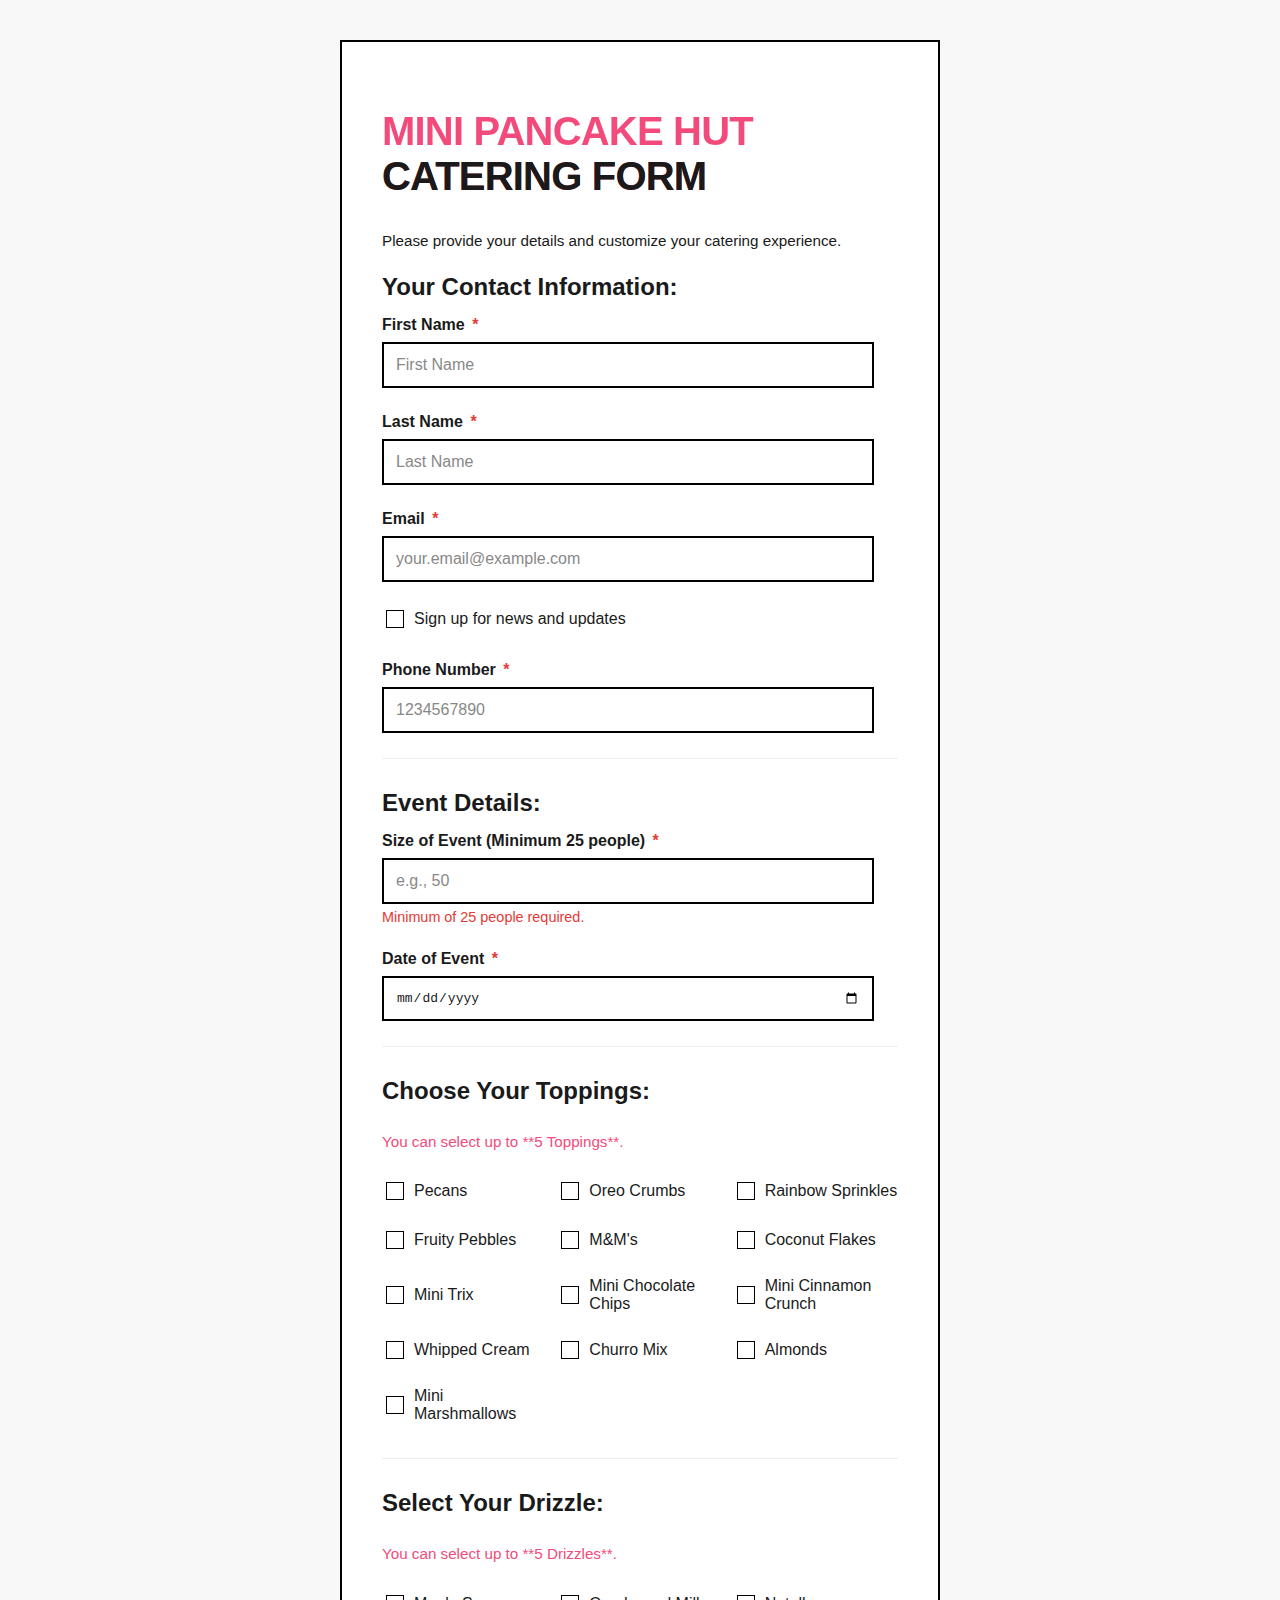
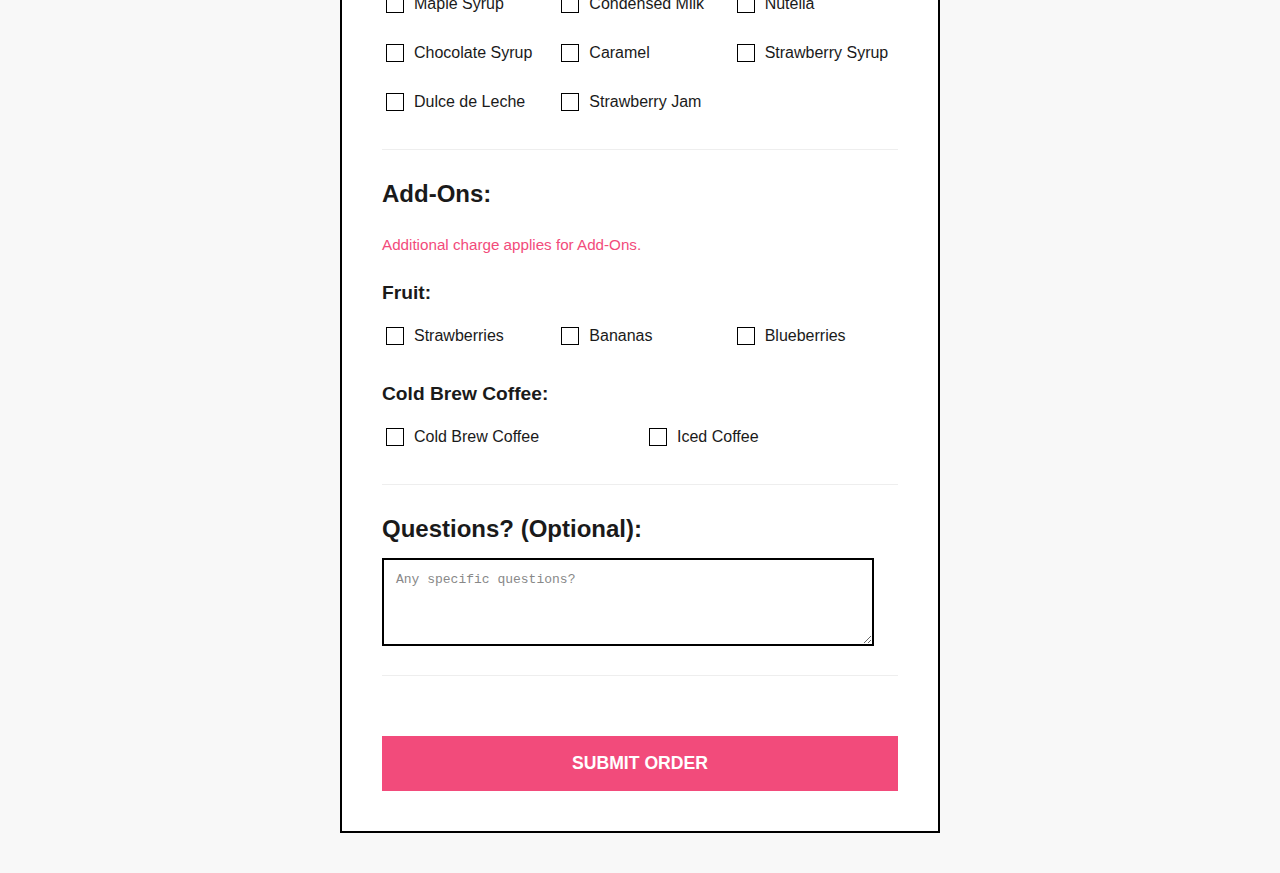
<file: cateringform.html>
<!DOCTYPE html>
<html lang="en">
<head>
<meta charset="UTF-8">
<meta name="viewport" content="width=device-width, initial-scale=1.0">
<title>Mini Pancake Hut Catering Form</title>
<style>
/* --- GLOBAL STYLES --- */
body {
font-family: -apple-system, BlinkMacMacSystemFont, "Segoe UI", Roboto, Oxygen-Sans, Ubuntu, Cantarell, "Helvetica Neue", sans-serif;
margin: 0;
background-color: #f8f8f8;
color: #1a1a1a; /* Default body text color (black) */
display: flex;
justify-content: center;
align-items: flex-start; /* Align to top in case content is short */
min-height: 100vh;
padding-top: 40px; /* Add some top padding to the body */
padding-bottom: 40px; /* Add some bottom padding for smaller screens/more content */
box-sizing: border-box; /* Include padding in height */
}

.container {
background-color: #ffffff;
padding: 40px;
border-radius: 0;
border: 2px solid #000000;
box-shadow: none;
width: 90%;
max-width: 600px;
box-sizing: border-box;
position: relative;
}

h1 {
text-align: left;
background-color: #f24b7b;
color: transparent;
-webkit-background-clip: text;
background-clip: text;
margin-bottom: 30px;
font-weight: 700;
font-size: 2.5em;
text-transform: uppercase;
letter-spacing: -0.02em;
display: block;
}

h1 .black-text {
color: #1a1a1a;
background-image: none;
-webkit-background-clip: unset;
background-clip: unset;
}

p {
color: #1a1a1a; /* Default paragraph color */
margin-top: 10px;
margin-bottom: 20px;
line-height: 1.6;
font-size: 0.95em;
}

.accent-paragraph {
color: #f24b7b;
}

/* --- SECTION STYLES --- */
.section {
margin-bottom: 30px;
padding-bottom: 25px;
border-bottom: 1px solid #eee;
}
.section:last-child {
border-bottom: none;
padding-bottom: 0;
margin-bottom: 40px;
}

h2 {
color: #1a1a1a;
margin-top: 0;
margin-bottom: 15px;
font-size: 1.5em;
font-weight: 600;
}

h3 {
color: #1a1a1a;
margin-top: 25px;
margin-bottom: 15px;
font-size: 1.2em;
font-weight: 600;
}

.field-group {
margin-bottom: 25px;
}
.field-group:last-of-type {
margin-bottom: 0;
}

label {
display: block;
margin-bottom: 8px;
font-weight: 600;
color: #1a1a1a;
font-size: 1em;
}

.required-asterisk {
color: #e53935;
font-weight: bold;
margin-left: 3px;
}

/* --- INPUT FIELD STYLES --- */
input[type="text"],
input[type="email"],
input[type="tel"],
input[type="number"],
input[type="date"],
textarea,
select {
width: calc(100% - 24px);
padding: 12px;
margin-top: 0;
border: 2px solid #000000;
border-radius: 0;
font-size: 1em;
box-sizing: border-box;
background-color: #ffffff;
color: #1a1a1a;
transition: border-color 0.1s ease, box-shadow 0.1s ease;
}

input[type="text"]:focus,
input[type="email"]:focus,
input[type="tel"]:focus,
input[type="number"]:focus,
input[type="date"]:focus,
textarea:focus,
select:focus {
outline: none;
border-color: #000000;
box-shadow: 0 0 0 2px rgba(0, 0, 0, 0.2);
}

input::placeholder,
textarea::placeholder {
color: #888;
opacity: 1;
}

input[type="number"] {
-moz-appearance: textfield;
}
input[type="number"]::-webkit-outer-spin-button,
input[type="number"]::-webkit-inner-spin-button {
-webkit-appearance: none;
margin: 0;
}

/* --- FIELDSET & LEGEND STYLES --- */
fieldset {
border: none;
padding: 0;
margin: 0;
}
legend {
font-size: 1.5em;
font-weight: 600;
color: #1a1a1a;
margin-bottom: 15px;
padding: 0;
}

/* --- CHECKBOX STYLES --- */
.checkbox-group {
display: grid;
grid-template-columns: repeat(auto-fit, minmax(150px, 1fr));
gap: 10px;
margin-top: 10px;
}

.checkbox-label {
display: flex;
align-items: center;
font-weight: 400;
color: #1a1a1a;
cursor: pointer;
margin-bottom: 5px;
padding: 5px 0;
transition: background-color 0.2s ease;
}
.checkbox-label:hover:not(.disabled-checkbox-label) {
background-color: #f0f0f0;
border-radius: 0;
}

.opt-in-checkbox {
margin-top: 20px;
margin-bottom: 20px;
}

.checkbox-label input[type="checkbox"] {
width: auto;
height: auto;
margin-right: 10px;
border: 1px solid #000;
border-radius: 0;
transform: scale(1.0);
-webkit-appearance: none;
-moz-appearance: none;
appearance: none;
background-color: #fff;
position: relative;
cursor: pointer;
width: 18px;
height: 18px;
flex-shrink: 0;
transition: all 0.2s ease;
}
.checkbox-label input[type="checkbox"]:checked {
background-color: #1a1a1a;
border-color: #1a1a1a;
}
.checkbox-label input[type="checkbox"]:checked::after {
content: '';
position: absolute;
top: 3px;
left: 5px;
width: 5px;
height: 10px;
border: solid #fff;
border-width: 0 2px 2px 0;
transform: rotate(45deg);
}
.checkbox-label input[type="checkbox"]:focus {
outline: 2px solid rgba(0, 0, 0, 0.3);
outline-offset: 2px;
}

.disabled-checkbox-label {
color: #aaa;
cursor: not-allowed;
}
.disabled-checkbox-label input[type="checkbox"] {
opacity: 0.4 !important;
pointer-events: none !important;
background-color: #e0e0e0 !important;
border-color: #c0c0c0 !important;
}
.disabled-checkbox-label input[type="checkbox"]:checked::after {
border-color: #c0c0c0 !important;
}

/* --- ERROR MESSAGE STYLES --- */
.error-message {
color: #e53935;
font-size: 0.9em;
margin-top: 5px;
margin-bottom: 15px;
display: none;
}

/* --- BUTTON STYLES --- */
button {
background-color: #f24b7b;
color: white;
padding: 15px 25px;
border: 2px solid #f24b7b;
border-radius: 0;
font-size: 1.1em;
cursor: pointer;
transition: background-color 0.2s ease, color 0.2s ease;
width: 100%;
margin-top: 30px;
font-weight: 600;
text-transform: uppercase;
}

button:hover {
background-color: #d13a69;
color: #ffffff;
border-color: #d13a69;
}

/* --- CONFIRMATION SCREEN STYLES --- */
#confirmationScreen {
position: absolute;
top: 0;
left: 0;
width: 100%;
height: auto;
min-height: 100%;
background-color: #ffffff;
padding: 20px 40px 40px 40px;
box-sizing: border-box;
border-radius: 0;
border: 2px solid #000000;
box-shadow: none;
display: none;
flex-direction: column;
justify-content: flex-start;
gap: 15px;
}
#confirmationScreen h2 {
text-align: center;
font-size: 2em;
margin-bottom: 0;
font-weight: 700;
}

#orderSummaryContainer {
display: flex;
justify-content: center;
align-items: flex-start;
padding: 0;
margin-top: 0;
margin-bottom: 0;
}

.summary-details-box {
border: 2px solid #000000;
padding: 20px;
background-color: #ffffff;
font-size: 0.95em;
line-height: 1.5;
/* Removed max-height and overflow-y to fit all content */
box-sizing: border-box;
width: 100%;
max-width: 450px;
}
.summary-details-box h3 {
font-size: 1.1em;
margin-top: 0;
margin-bottom: 15px;
font-weight: 700;
color: #1a1a1a;
}
.summary-details-box ul {
list-style: none;
padding: 0;
margin: 0;
}
.summary-details-box ul li {
margin-bottom: 8px;
font-size: 1em;
}
.summary-details-box ul li strong {
font-weight: 700;
color: #1a1a1a;
margin-right: 5px;
}

#confirmationScreen .button-group {
display: flex;
gap: 20px;
margin-top: 0;
padding-top: 0;
justify-content: center;
}
#confirmationScreen .button-group button {
width: 50%;
margin-top: 0;
font-size: 1em;
}
#confirmSubmitBtn {
background-color: #1a1a1a;
border-color: #1a1a1a;
}
#confirmSubmitBtn:hover {
background-color: #333;
border-color: #333;
}
#editOrderBtn {
background-color: #ffffff;
color: #1a1a1a;
border-color: #1a1a1a;
}
#editOrderBtn:hover {
background-color: #f0f0f0;
color: #1a1a1a;
border-color: #1a1a1a;
}


/* --- FINAL THANK YOU SCREEN STYLES --- */
#finalConfirmationMessage { /* Changed from .confirmation to id selector */
position: absolute; /* Position over the form */
top: 0;
left: 0;
width: 100%;
height: 100%; /* Ensure it covers the whole area */
background-color: #ffffff;
padding: 40px; /* Consistent padding with container */
box-sizing: border-box;
border-radius: 0;
border: 2px solid #000000;
box-shadow: none;
display: none; /* Hidden by default */
flex-direction: column;
justify-content: center; /* Center content vertically */
align-items: center; /* Center content horizontally */
text-align: center;
}
#finalConfirmationMessage h2 { /* Style for the "Thank you!" title */
font-size: 2em; /* Make it prominent */
font-weight: 700;
color: #1a1a1a;
margin-bottom: 20px; /* Space below title */
}
#finalConfirmationMessage p { /* Style for the message text */
font-size: 1.1em;
line-height: 1.5;
color: #1a1a1a;
max-width: 80%; /* Prevent lines from getting too long */
margin: 0 auto 15px auto; /* Center and add bottom margin */
}
</style>
</head>
<body>
<div class="container">
<h1>Mini Pancake Hut <span class="black-text">Catering Form</span></h1>
<p>Please provide your details and customize your catering experience.</p>

<form id="pancakeForm">
<div class="section">
<h2>Your Contact Information:</h2>
<div class="field-group">
<label for="firstName">First Name <span class="required-asterisk">*</span></label>
<input type="text" id="firstName" name="firstName" required placeholder="First Name">
<div class="error-message" id="firstNameError">First Name is required.</div>
</div>

<div class="field-group">
<label for="lastName">Last Name <span class="required-asterisk">*</span></label>
<input type="text" id="lastName" name="lastName" required placeholder="Last Name">
<div class="error-message" id="lastNameError">Last Name is required.</div>
</div>

<div class="field-group">
<label for="email">Email <span class="required-asterisk">*</span></label>
<input type="email" id="email" name="email" required placeholder="your.email@example.com">
<div class="error-message" id="emailError">Valid Email is required.</div>
<label class="checkbox-label opt-in-checkbox">
<input type="checkbox" name="newsletterOptIn" value="yes"> Sign up for news and updates
</label>
</div>

<div class="field-group">
<label for="phone">Phone Number <span class="required-asterisk">*</span></label>
<input type="tel" id="phone" name="phone" pattern="^\d{10}$" placeholder="1234567890" required>
<div class="error-message" id="phoneError">Phone Number (10 digits) is required.</div>
</div>
</div>

<div class="section">
<h2>Event Details:</h2>
<div class="field-group">
<label for="eventSize">Size of Event (Minimum 25 people) <span class="required-asterisk">*</span></label>
<input type="number" id="eventSize" name="eventSize" min="25" required placeholder="e.g., 50">
<div class="error-message" id="eventSizeError">Minimum of 25 people required.</div>
</div>

<div class="field-group">
<label for="eventDate">Date of Event <span class="required-asterisk">*</span></label>
<input type="date" id="eventDate" name="eventDate" required>
<div class="error-message" id="eventDateError">Event Date is required.</div>
</div>
</div>

<div class="section">
<fieldset>
<legend>Choose Your Toppings:</legend>
<p class="accent-paragraph">You can select up to **5 Toppings**.</p>
<div class="checkbox-group">
<label class="checkbox-label"><input type="checkbox" name="toppings" value="Pecans"> Pecans</label>
<label class="checkbox-label"><input type="checkbox" name="toppings" value="Oreo Crumbs"> Oreo Crumbs</label>
<label class="checkbox-label"><input type="checkbox" name="toppings" value="Rainbow Sprinkles"> Rainbow Sprinkles</label>
<label class="checkbox-label"><input type="checkbox" name="toppings" value="Fruity Pebbles"> Fruity Pebbles</label>
<label class="checkbox-label"><input type="checkbox" name="toppings" value="M&M's"> M&M's</label>
<label class="checkbox-label"><input type="checkbox" name="toppings" value="Coconut Flakes"> Coconut Flakes</label>
<label class="checkbox-label"><input type="checkbox" name="toppings" value="Mini Trix"> Mini Trix</label>
<label class="checkbox-label"><input type="checkbox" name="toppings" value="Mini Chocolate Chips"> Mini Chocolate Chips</label>
<label class="checkbox-label"><input type="checkbox" name="toppings" value="Mini Cinnamon Crunch"> Mini Cinnamon Crunch</label>
<label class="checkbox-label"><input type="checkbox" name="toppings" value="Whipped Cream"> Whipped Cream</label>
<label class="checkbox-label"><input type="checkbox" name="toppings" value="Churro Mix"> Churro Mix</label>
<label class="checkbox-label"><input type="checkbox" name="toppings" value="Almonds"> Almonds</label>
<label class="checkbox-label"><input type="checkbox" name="toppings" value="Mini Marshmallows"> Mini Marshmallows</label>
</div>
</fieldset>
</div>

<div class="section">
<fieldset>
<legend>Select Your Drizzle:</legend>
<p class="accent-paragraph">You can select up to **5 Drizzles**.</p>
<div class="checkbox-group">
<label class="checkbox-label"><input type="checkbox" name="drizzle" value="Maple Syrup"> Maple Syrup</label>
<label class="checkbox-label"><input type="checkbox" name="drizzle" value="Condensed Milk"> Condensed Milk</label>
<label class="checkbox-label"><input type="checkbox" name="drizzle" value="Nutella"> Nutella</label>
<label class="checkbox-label"><input type="checkbox" name="drizzle" value="Chocolate Syrup"> Chocolate Syrup</label>
<label class="checkbox-label"><input type="checkbox" name="drizzle" value="Caramel"> Caramel</label>
<label class="checkbox-label"><input type="checkbox" name="drizzle" value="Strawberry Syrup"> Strawberry Syrup</label>
<label class="checkbox-label"><input type="checkbox" name="drizzle" value="Dulce de Leche"> Dulce de Leche</label>
<label class="checkbox-label"><input type="checkbox" name="drizzle" value="Strawberry Jam"> Strawberry Jam</label>
</div>
</fieldset>
</div>

<div class="section">
<fieldset>
<legend>Add-Ons:</legend>
<p class="accent-paragraph">Additional charge applies for Add-Ons.</p>
<h3>Fruit:</h3>
<div class="checkbox-group">
<label class="checkbox-label"><input type="checkbox" name="fruit" value="Strawberries"> Strawberries</label>
<label class="checkbox-label"><input type="checkbox" name="fruit" value="Bananas"> Bananas</label>
<label class="checkbox-label"><input type="checkbox" name="fruit" value="Blueberries"> Blueberries</label>
</div>

<h3>Cold Brew Coffee:</h3>
<div class="checkbox-group">
<label class="checkbox-label"><input type="checkbox" name="coldBrew" value="Cold Brew Coffee"> Cold Brew Coffee</label>
<label class="checkbox-label"><input type="checkbox" name="coldBrew" value="Iced Coffee"> Iced Coffee</label>
</div>
</fieldset>
</div>

<div class="section">
<h2>Questions? (Optional):</h2>
<textarea name="instructions" rows="4" placeholder="Any specific questions?"></textarea>
</div>

<button type="submit" id="submitFormBtn">Submit Order</button>
</form>

<div id="confirmationScreen">
<h2>Please Confirm Your Order</h2>
<div id="orderSummaryContainer">
</div>
<div class="button-group">
<button type="button" id="editOrderBtn">Edit Order</button>
<button type="button" id="confirmSubmitBtn">Confirm & Submit</button>
</div>
</div>

<div id="finalConfirmationMessage">
<h2>Thank you for your catering submission!</h2>
<p>We have received your details and topping choices.</p>
<p>One of our representatives will reach out to you!</p>
</div>
</div>

<script>
const MAX_TOPPINGS = 5;
const MAX_DRIZZLES = 5;

// Elements for confirmation screen
const pancakeForm = document.getElementById('pancakeForm');
const confirmationScreen = document.getElementById('confirmationScreen');
// Get the container for the summary box
const orderSummaryContainer = document.getElementById('orderSummaryContainer');
const finalConfirmationMessage = document.getElementById('finalConfirmationMessage');
const editOrderBtn = document.getElementById('editOrderBtn');
const confirmSubmitBtn = document.getElementById('confirmSubmitBtn');
const submitFormBtn = document.getElementById('submitFormBtn');


function enforceCheckboxLimit(checkboxes, limit) {
let checkedCount = 0;
checkboxes.forEach(checkbox => {
if (checkbox.checked) {
checkedCount++;
}
});

checkboxes.forEach(checkbox => {
const label = checkbox.closest('.checkbox-label');
if (checkedCount >= limit && !checkbox.checked) {
checkbox.disabled = true;
label.classList.add('disabled-checkbox-label');
} else {
checkbox.disabled = false;
label.classList.remove('disabled-checkbox-label');
}
});
}

const allToppingCheckboxes = document.querySelectorAll('input[name="toppings"]');
const allDrizzleCheckboxes = document.querySelectorAll('input[name="drizzle"]');

allToppingCheckboxes.forEach(checkbox => {
checkbox.addEventListener('change', () => {
enforceCheckboxLimit(allToppingCheckboxes, MAX_TOPPINGS);
});
});

allDrizzleCheckboxes.forEach(checkbox => {
checkbox.addEventListener('change', () => {
enforceCheckboxLimit(allDrizzleCheckboxes, MAX_DRIZZLES);
});
});

const eventSizeInput = document.getElementById('eventSize');
const eventSizeError = document.getElementById('eventSizeError');

// Function to validate and filter input for eventSize
eventSizeInput.addEventListener('input', function() {
    // Remove any non-numeric characters (except for the minus sign at the beginning, though min="25" handles negative)
    this.value = this.value.replace(/[^0-9]/g, '');
    validateEventSizeLive();
});

// Also add a 'keydown' listener to prevent characters from even appearing initially
eventSizeInput.addEventListener('keydown', function(event) {
    // Allow navigation keys (arrows, tab, backspace, delete) and digits
    if (
        event.key === 'Backspace' ||
        event.key === 'Delete' ||
        event.key === 'Tab' ||
        event.key === 'ArrowLeft' ||
        event.key === 'ArrowRight' ||
        event.key === 'Home' ||
        event.key === 'End'
    ) {
        return; // Allow these keys
    }

    // Check if the pressed key is a digit
    if (!/\d/.test(event.key)) {
        event.preventDefault(); // Prevent the character from being typed
    }
});


function validateEventSizeLive() {
const value = eventSizeInput.value.trim();
const parsedValue = parseInt(value);
if (value === '' || isNaN(parsedValue) || !Number.isInteger(parsedValue) || parsedValue < 25) {
eventSizeError.style.display = 'block';
} else {
eventSizeError.style.display = 'none';
}
}

eventSizeInput.addEventListener('blur', validateEventSizeLive); // Keep blur for final validation on field exit


// --- PHONE NUMBER INPUT RESTRICTION ---
const phoneInput = document.getElementById('phone');

// Filter input to only allow digits
phoneInput.addEventListener('input', function() {
    this.value = this.value.replace(/[^0-9]/g, '');
    // You might also want to re-run the phone validation live here if desired
    // validateField('phone', 'phoneError', value => phonePattern.test(value));
});

// Prevent non-digit characters from appearing on keydown
phoneInput.addEventListener('keydown', function(event) {
    // Allow navigation keys (arrows, tab, backspace, delete) and digits
    if (
        event.key === 'Backspace' ||
        event.key === 'Delete' ||
        event.key === 'Tab' ||
        event.key === 'ArrowLeft' ||
        event.key === 'ArrowRight' ||
        event.key === 'Home' ||
        event.key === 'End'
    ) {
        return; // Allow these keys
    }

    // Check if the pressed key is a digit
    if (!/\d/.test(event.key)) {
        event.preventDefault(); // Prevent the character from being typed
    }
});
// --- END PHONE NUMBER INPUT RESTRICTION ---


document.addEventListener('DOMContentLoaded', () => {
enforceCheckboxLimit(allToppingCheckboxes, MAX_TOPPINGS);
enforceCheckboxLimit(allDrizzleCheckboxes, MAX_DRIZZLES);

const today = new Date();
const year = today.getFullYear();
const month = (today.getMonth() + 1).toString().padStart(2, '0');
const day = today.getDate().toString().padStart(2, '0');
document.getElementById('eventDate').min = `${year}-${month}-${day}`;

validateEventSizeLive(); // Run initial validation on load
});


// --- ORIGINAL FORM SUBMISSION (TRIGGERING CONFIRMATION) ---
pancakeForm.addEventListener('submit', function(event) {
event.preventDefault(); // Prevent default form submission initially

let isValid = true;

function validateField(elementId, errorId, validationFn) {
const element = document.getElementById(elementId);
const errorElement = document.getElementById(errorId);
if (!validationFn(element.value.trim())) {
errorElement.style.display = 'block';
isValid = false;
} else {
errorElement.style.display = 'none';
}
}

// Perform all validations
validateField('firstName', 'firstNameError', value => value !== '');
validateField('lastName', 'lastNameError', value => value !== '');
const emailPattern = /^[^\s@]+@[^\s@]+\.[^\s@]+$/;
validateField('email', 'emailError', value => emailPattern.test(value));
const phonePattern = /^\d{10}$/; // This pattern already expects 10 digits
validateField('phone', 'phoneError', value => phonePattern.test(value));
validateField('eventSize', 'eventSizeError', value => {
const parsedValue = parseInt(value);
return value !== '' && !isNaN(parsedValue) && Number.isInteger(parsedValue) && parsedValue >= 25;
});
validateField('eventDate', 'eventDateError', value => value !== '');

if (!isValid) {
// If validation fails, stay on the form
return;
}

// If validation passes, show the confirmation screen
showConfirmationScreen();
});


// --- CONFIRMATION SCREEN FUNCTIONS ---
function showConfirmationScreen() {
// Collect all form data for summary
const formData = new FormData(pancakeForm);
const data = {};
for (let [key, value] of formData.entries()) {
if (key === 'toppings' || key === 'drizzle' || key === 'fruit' || key === 'coldBrew') {
// Collect multiple selections for checkboxes
if (!data[key]) data[key] = [];
data[key].push(value);
} else {
data[key] = value;
}
}

// Build order summary HTML
let summaryHTML = '<h3>Review Your Information:</h3><ul>';
summaryHTML += `<li><strong>Name:</strong> ${data.firstName || ''} ${data.lastName || ''}</li>`;
summaryHTML += `<li><strong>Email:</strong> ${data.email || ''}</li>`;
summaryHTML += `<li><strong>Phone:</strong> ${data.phone || ''}</li>`;
summaryHTML += `<li><strong>Newsletter Opt-in:</strong> ${data.newsletterOptIn ? 'Yes' : 'No'}</li>`;
summaryHTML += `<li><strong>Event Size:</strong> ${data.eventSize || ''} people</li>`;
summaryHTML += `<li><strong>Event Date:</strong> ${data.eventDate || ''}</li>`;
summaryHTML += `<li><strong>Toppings:</strong> ${data.toppings ? data.toppings.join(', ') : 'None selected'}</li>`;
summaryHTML += `<li><strong>Drizzle:</strong> ${data.drizzle ? data.drizzle.join(', ') : 'None selected'}</li>`;
summaryHTML += `<li><strong>Fruit Add-ons:</strong> ${data.fruit ? data.fruit.join(', ') : 'None selected'}</li>`;
summaryHTML += `<li><strong>Cold Brew Add-ons:</strong> ${data.coldBrew ? data.coldBrew.join(', ') : 'None selected'}</li>`;
summaryHTML += `<li><strong>Questions:</strong> ${data.instructions || 'None'}</li>`;
summaryHTML += '</ul>';

// Create the inner details box and inject HTML into it
const detailsBox = document.createElement('div');
detailsBox.className = 'summary-details-box';
detailsBox.innerHTML = summaryHTML;

// Clear previous content and append the new details box
orderSummaryContainer.innerHTML = '';
orderSummaryContainer.appendChild(detailsBox);

pancakeForm.style.display = 'none'; // Hide the form
confirmationScreen.style.display = 'flex'; // Show the confirmation screen
}

// --- EDIT ORDER BUTTON ---
editOrderBtn.addEventListener('click', () => {
confirmationScreen.style.display = 'none'; // Hide confirmation
pancakeForm.style.display = 'block'; // Show the form again
});

// --- CONFIRM & SUBMIT BUTTON ---
confirmSubmitBtn.addEventListener('click', () => {
// In a real application, this is where you'd send data to a server
// For this example, we'll just log and show final message

// Simulate sending data (e.g., via fetch API to a backend endpoint)
const formData = new FormData(pancakeForm);
console.log("--- Final Submission Data (ready to send to server) ---");
for (let [key, value] of formData.entries()) {
console.log(`${key}: ${value}`);
}
// You can replace the console.log with a fetch() call here:
/*
fetch('YOUR_SERVER_ENDPOINT', {
method: 'POST',
body: formData
})
.then(response => response.json())
.then(data => {
console.log('Success:', data);
confirmationScreen.style.display = 'none';
finalConfirmationMessage.style.display = 'block';
})
.catch((error) => {
console.error('Error:', error);
// Handle error (e.g., show an error message to the user)
alert("There was an error submitting your order. Please try again.");
confirmationScreen.style.display = 'none';
pancakeForm.style.display = 'block'; // Or a dedicated error page
});
*/

// For now, just show the final confirmation
confirmationScreen.style.display = 'none';
finalConfirmationMessage.style.display = 'flex'; /* Use flex for vertical centering */
});

</script>
</body>
</html>
</file>
